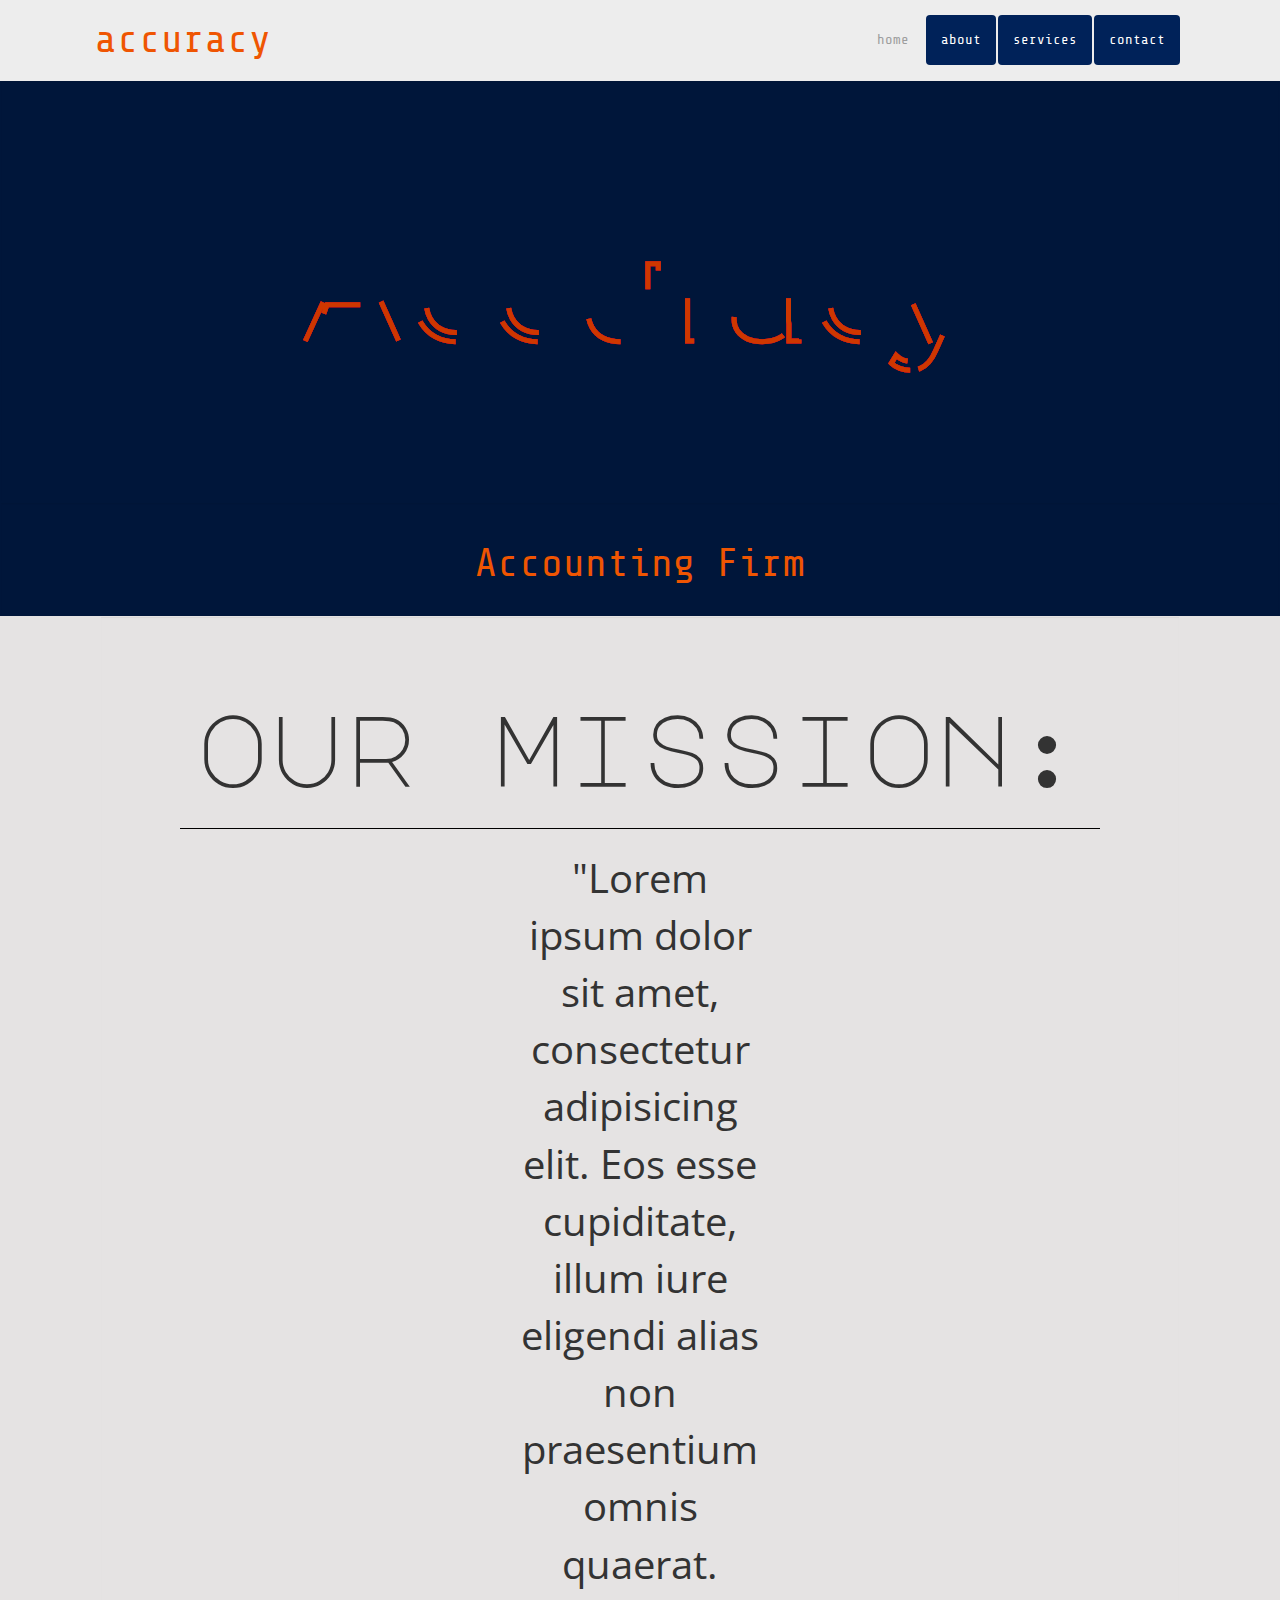
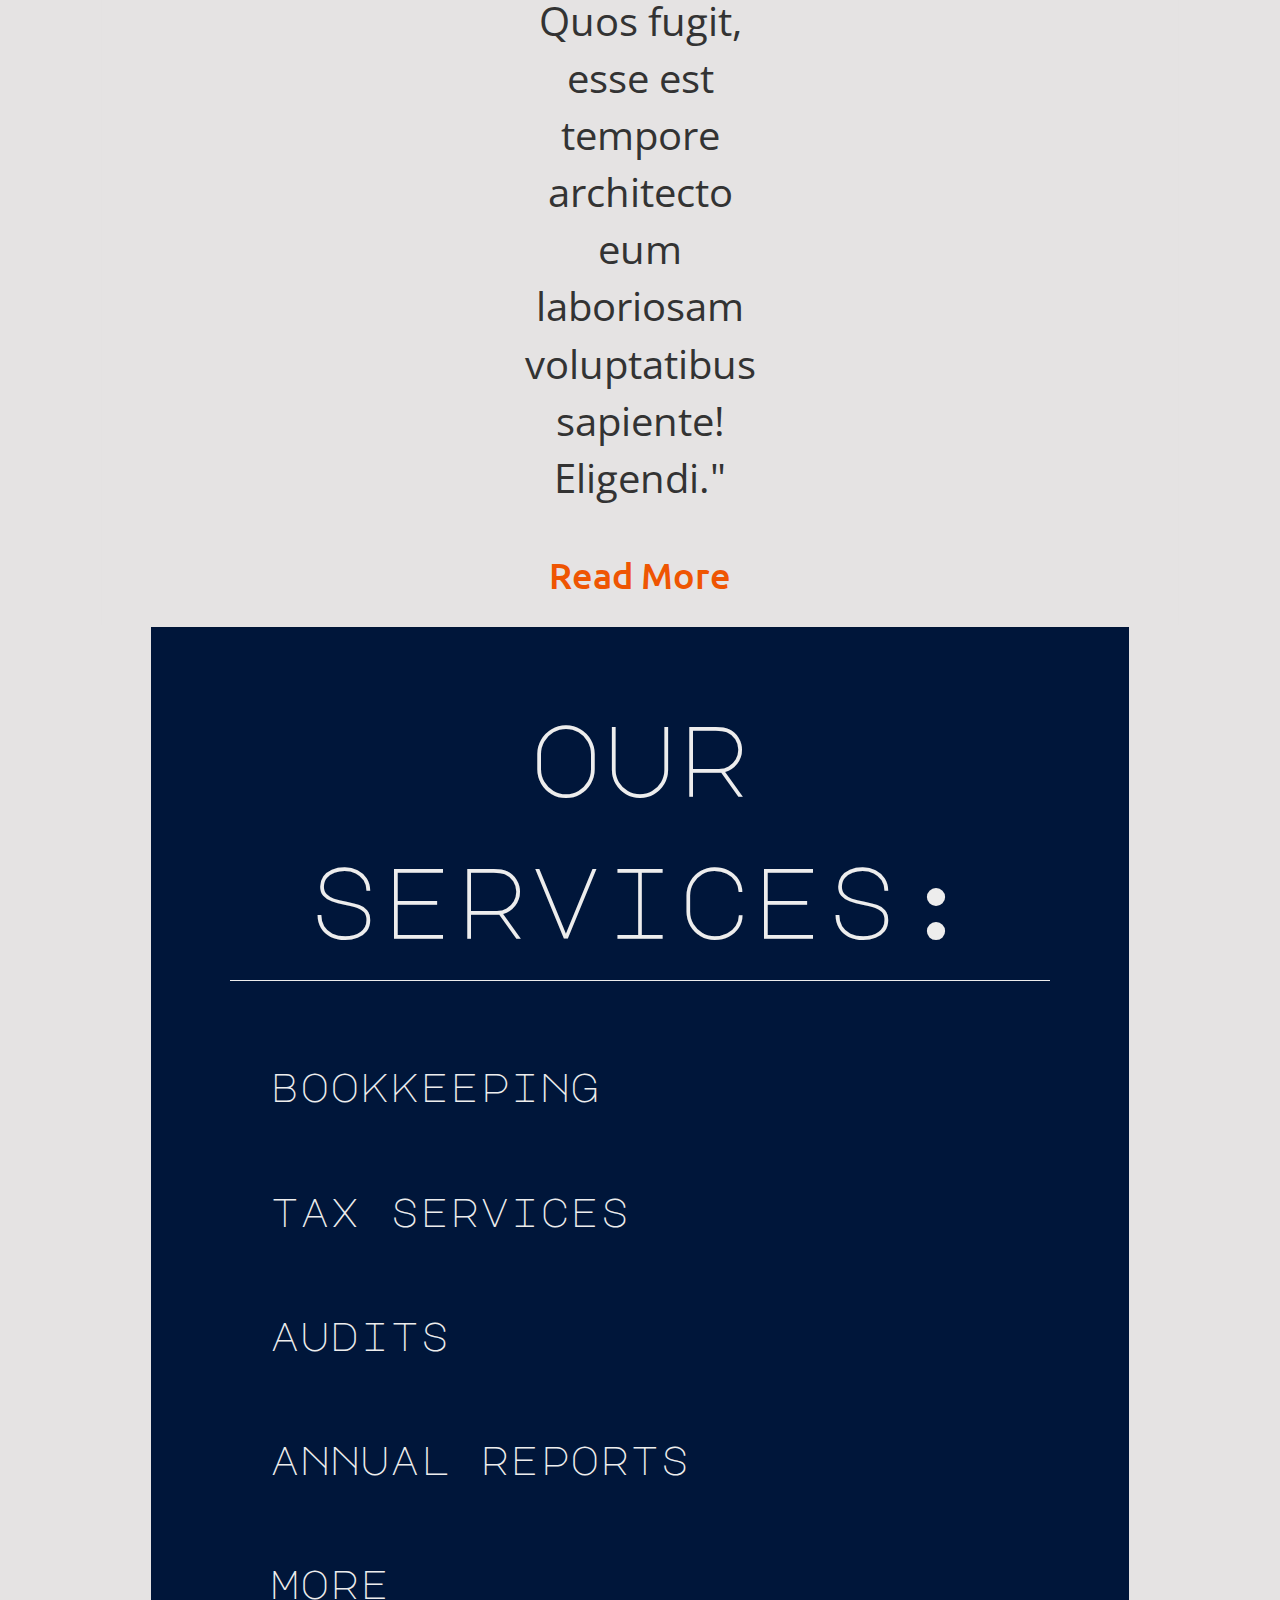
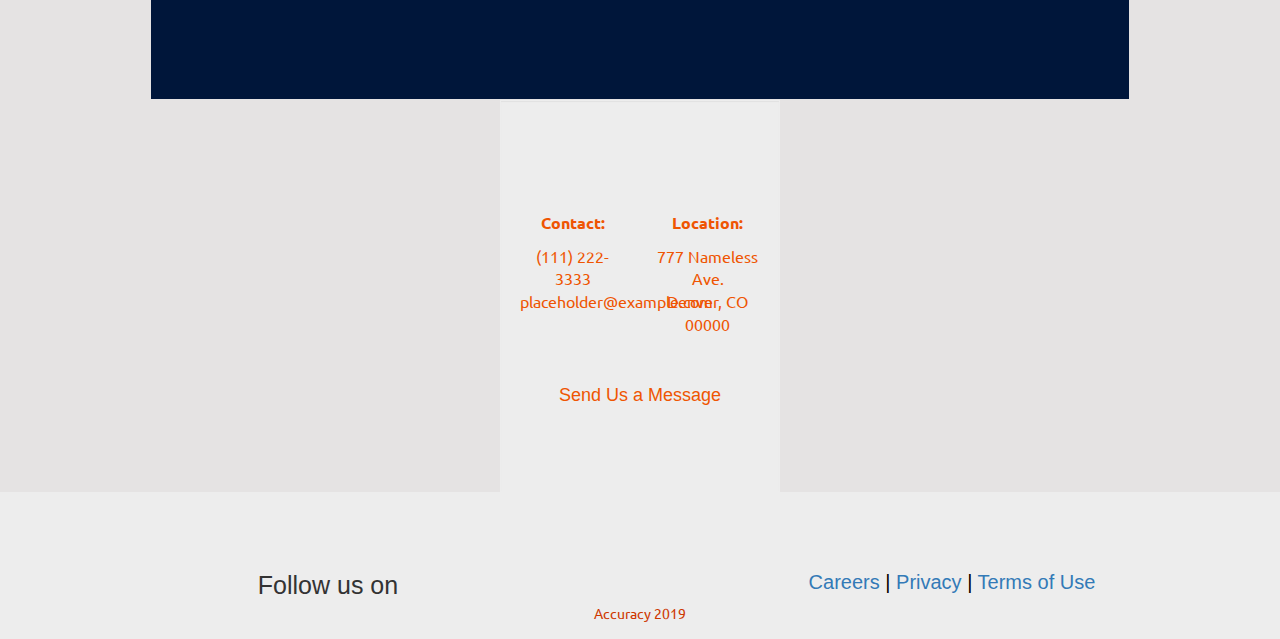
<file: index.html>
<!DOCTYPE html>
<html>
<head>
	<link href="https://fonts.googleapis.com/css?family=Major+Mono+Display|Ubuntu" rel="stylesheet">
	<link href="https://fonts.googleapis.com/css?family=Share+Tech+Mono" rel="stylesheet">
	<link href="https://fonts.googleapis.com/css?family=Sorts+Mill+Goudy:400i" rel="stylesheet">
	<link href="https://fonts.googleapis.com/css?family=Montserrat:400i" rel="stylesheet">
	<link href="https://fonts.googleapis.com/css?family=Open+Sans:400i" rel="stylesheet">
	<link rel="stylesheet" href="https://maxcdn.bootstrapcdn.com/bootstrap/3.3.7/css/bootstrap.min.css">
	<link rel="stylesheet" href="https://use.fontawesome.com/releases/v5.6.3/css/all.css" integrity="sha384-UHRtZLI+pbxtHCWp1t77Bi1L4ZtiqrqD80Kn4Z8NTSRyMA2Fd33n5dQ8lWUE00s/" crossorigin="anonymous">
	<link rel="stylesheet" type="text/css" href="style.css">
	<title>Accuracy - Home</title>
	<link rel="icon" type="image" href="a-icon.png">
</head>
<body>
	<nav class="navbar navbar-default navbar-inverse navbar-fixed-top">
		<div class="container-fluid">
			<div class="navbar-header">
				<a class="navbar-brand mono-font" href="index.html" style="font-size: 40px; margin-left: 50px; color: #ef5502;">accuracy</a>
			</div>
			<ul class="nav nav-pills navbar-nav navbar-right mono-font">
				<li><a href="index.html">home</a></li>
				<li class="active" id="navbar-buttons"><a href="about.html">about</a></li>
				<li class="active" id="navbar-buttons"><a href="services.html">services</a></li>
				<li class="active" id="navbar-buttons" style="margin-right: 85px;"><a href="contact.html">contact</a></li>
			</ul>
		</div>
	</nav>
	<div class="well accuracy" style="margin: 0px; border-radius: 0px;"><!-- animation to introduce website -->
		<div class="container-fluid">
			<svg viewBox="0 0 960 300">
				<symbol id="s-text">
					<text text-anchor="middle" x="50%" y="80%">Accuracy</text>
				</symbol>
				<g class = "g-ants">
					<use xlink:href="#s-text" class="text-copy"></use>
					<use xlink:href="#s-text" class="text-copy"></use>
					<use xlink:href="#s-text" class="text-copy"></use>
					<use xlink:href="#s-text" class="text-copy"></use>
					<use xlink:href="#s-text" class="text-copy"></use>
				</g>
			</svg>
		</div>
	</div>
	<div class="well" style="margin-right: 0px; margin-left: 0px; background-color: #00163a; border-color: #00163a;"	>
		<h1 class="mono-font" style="font-size: 40px; color: #ef5502;"><center>Accounting Firm</center></h1>
	</div>
	<div class="well">
		<div class="page-header" style="border-color: black; margin-left: 60px; margin-right: 60px;">
			<center class="mono-display-font" style="font-size: 100px;">our mission:</center>
		</div>
		<p class="open-sans-font mission-statement">"Lorem ipsum dolor sit amet, consectetur adipisicing elit. Eos esse cupiditate, illum iure eligendi alias non praesentium omnis quaerat. Quos fugit, esse est tempore architecto eum laboriosam voluptatibus sapiente! Eligendi."</p>
		<center><a href="about.html"><h1 class="ubuntu-font" style="color: #ef5502;">Read More <i class="fa fa-chevron-right" aria-hidden="true"></i></h1></a></center>
	</div>
	<div class="well" style="color: #ededed; background-color: #00163a; margin-left: 150px; margin-right: 150px;">
		<div class="page-header" style="border-color: #ededed; margin-left: 60px; margin-right: 60px;">	
			<center class="mono-display-font" style="font-size: 100px;">our services:</center>
		</div>
		<div class="mono-display-font" style="font-size: 40px; margin-left: 100px;">
			<br>
			<p>bookkeeping  <a href="services.html" style="color: #ce3700;"><i class="fa fa-chevron-right" aria-hidden="true"></i></a></p>
			<br>
			<p>tax services  <a href="services.html" style="color: #ce3700;"><i class="fa fa-chevron-right" aria-hidden="true"></i></a></p>
			<br>
			<p>audits  <a href="services.html" style="color: #ce3700;"><i class="fa fa-chevron-right" aria-hidden="true"></i></a></p>
			<br>
			<p>annual reports  <a href="services.html" style="color: #ce3700;"><i class="fa fa-chevron-right" aria-hidden="true"></i></a></p>
			<br>
			<p>more  <a href="services.html" style="color: #ce3700;"><i class="fa fa-chevron-right" aria-hidden="true"></i></a></p>
			<br>
		</div>
	</div>
	<div class="well" style="background-color: #ededed; border-color: #ededed; margin-left: 500px; margin-right: 500px; padding-top: 100px; padding-bottom: 75px;">
		<div class="row ubuntu-font" style="color: #ef5502; font-size: 16px;">
			<div class="col-md-6">
				<p><center><strong><i class="fa fa-phone" aria-hidden="true"></i> Contact:</strong></center></p>
				<p><center>(111) 222-3333<br/>placeholder@example.com</center></p>
			</div>
			<div class="col-md-6">
				<p><center><strong><i class="fa fa-location-arrow" aria-hidden="true"></i> Location:</strong></center></p>
				<p><center>777 Nameless Ave.<br/>Denver, CO 00000</center></p>
			</div>
		</div>
		<br>
		<a href="contact.html"><h1 style="font-size: 18px; color: #ef5502;"><center>Send Us a Message <i class="fa fa-chevron-right" aria-hidden="true"></i></center></h1></a>
	</div>
</body>
	<nav class="navbar navbar-default navbar-static-bottom">
		<div class="container-fluid">
			<center>
			<div class="row">
				<div class="col-md-6" style="font-size: 25px;">Follow us on <a href="#" target="_blank" style="color: black;"><i class="fab fa-linkedin"></i></a></div>
				<div class="col-md-6" style="font-size: 20px; color: black;"><a href="#" target="_blank">Careers</a> | <a href="#" target="_blank">Privacy</a> | <a href="#" target="_blank">Terms of Use</a></div>
			</div>
			</center>
			<center class="ubuntu-font" style="color: #ce3700">
				<i class="fa fa-copyright" aria-hidden="true"></i>
				<p>Accuracy 2019</p>
			</center>
		</div>
	</nav>
</html>
</file>
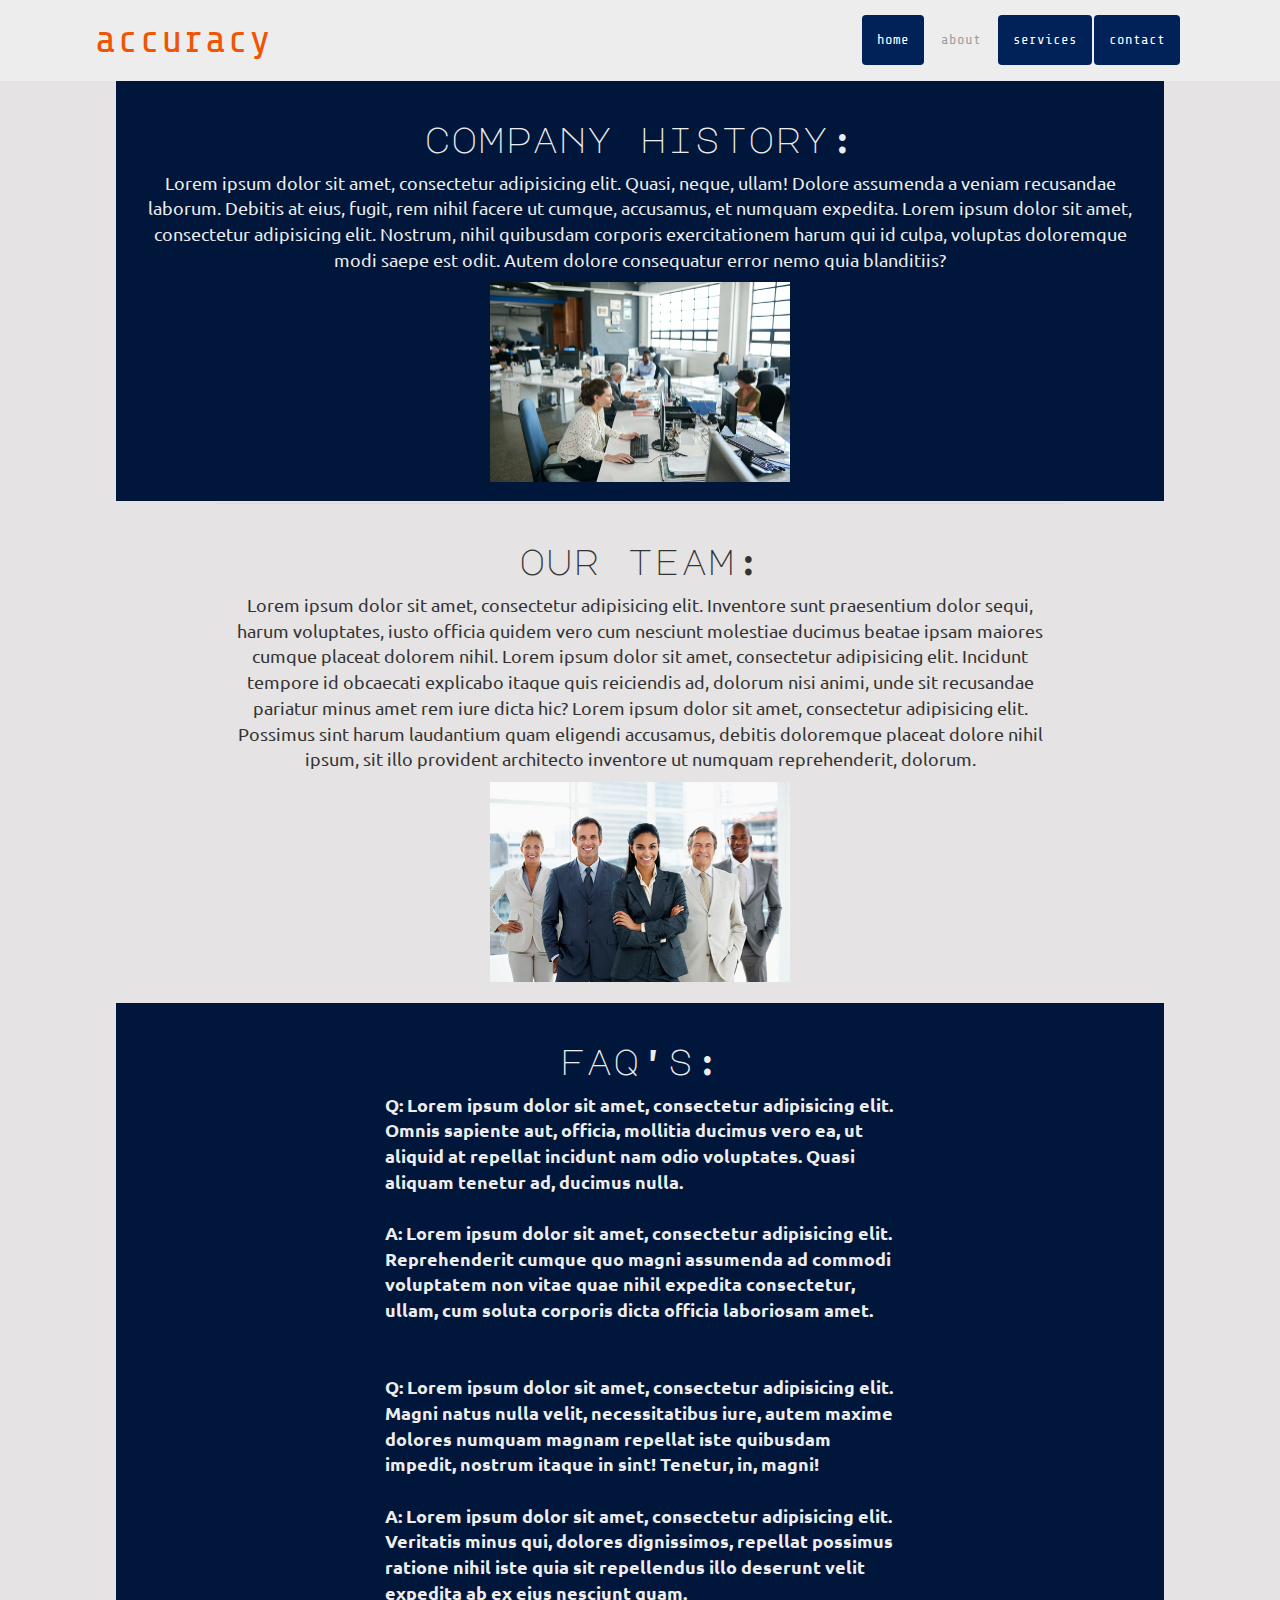
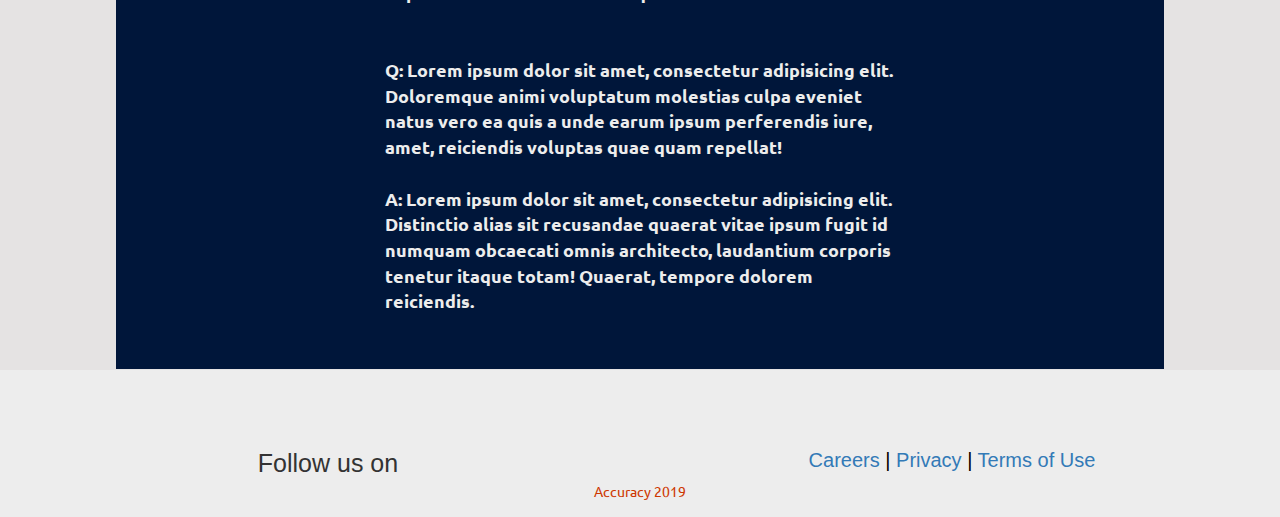
<file: about.html>
<!DOCTYPE html>
<html>
<head>
	<link href="https://fonts.googleapis.com/css?family=Major+Mono+Display|Ubuntu" rel="stylesheet">
	<link href="https://fonts.googleapis.com/css?family=Share+Tech+Mono" rel="stylesheet">
	<link rel="stylesheet" href="https://maxcdn.bootstrapcdn.com/bootstrap/3.3.7/css/bootstrap.min.css">
	<link rel="stylesheet" href="https://use.fontawesome.com/releases/v5.6.3/css/all.css" integrity="sha384-UHRtZLI+pbxtHCWp1t77Bi1L4ZtiqrqD80Kn4Z8NTSRyMA2Fd33n5dQ8lWUE00s/" crossorigin="anonymous">
	<link rel="stylesheet" type="text/css" href="style.css">
	<title>Accuracy - About</title>
	<link rel="icon" type="image" href="a-icon.png">
</head>
<body>
	<nav class="navbar navbar-default navbar-inverse navbar-fixed-top">
		<div class="container-fluid">
			<div class="navbar-header">
				<a class="navbar-brand mono-font" href="index.html" style="font-size: 40px; margin-left: 50px; color: #ef5502;">accuracy</a>
			</div>
			<ul class="nav nav-pills navbar-nav navbar-right mono-font">
				<li class="active" id="navbar-buttons"><a href="index.html">home</a></li>
				<li><a href="about.html">about</a></li>
				<li class="active" id="navbar-buttons"><a href="services.html">services</a></li>
				<li class="active" id="navbar-buttons" style="margin-right: 85px;"><a href="contact.html">contact</a></li>
			</ul>
		</div>
	</nav>
	<div class="container-fluid">
		<div class="well" style="background-color: #00163a; color: #ededed;">
			<center><h1 class="mono-display-font">company history:</h1>
			<p class="ubuntu-font" style="font-size: 18px;">Lorem ipsum dolor sit amet, consectetur adipisicing elit. Quasi, neque, ullam! Dolore assumenda a veniam recusandae laborum. Debitis at eius, fugit, rem nihil facere ut cumque, accusamus, et numquam expedita. Lorem ipsum dolor sit amet, consectetur adipisicing elit. Nostrum, nihil quibusdam corporis exercitationem harum qui id culpa, voluptas doloremque modi saepe est odit. Autem dolore consequatur error nemo quia blanditiis?</p>
			</center>
			<center><img src="office.jpg" alt="company history" height="200" width="300"></center>
		</div>
		<div class="well" style="margin-left: 200px; margin-right: 200px;">
			<center><h1 class="mono-display-font">our team:</h1>
			<p class="ubuntu-font" style="font-size: 18px;">Lorem ipsum dolor sit amet, consectetur adipisicing elit. Inventore sunt praesentium dolor sequi, harum voluptates, iusto officia quidem vero cum nesciunt molestiae ducimus beatae ipsam maiores cumque placeat dolorem nihil. Lorem ipsum dolor sit amet, consectetur adipisicing elit. Incidunt tempore id obcaecati explicabo itaque quis reiciendis ad, dolorum nisi animi, unde sit recusandae pariatur minus amet rem iure dicta hic? Lorem ipsum dolor sit amet, consectetur adipisicing elit. Possimus sint harum laudantium quam eligendi accusamus, debitis doloremque placeat dolore nihil ipsum, sit illo provident architecto inventore ut numquam reprehenderit, dolorum.</p>
			</center>
			<center><img src="team-of-people.png" alt="our team" height="200" width="300"></center>
		</div>
		<div class="well" style="background-color: #00163a; color: #ededed; ">
			<center><h1 class="mono-display-font">faq's:</h1></center>
			<p class="ubuntu-font" style="font-size: 18px; margin-left: 250px; margin-right: 250px;">
				<strong>Q: Lorem ipsum dolor sit amet, consectetur adipisicing elit. Omnis sapiente aut, officia, mollitia ducimus vero ea, ut aliquid at repellat incidunt nam odio voluptates. Quasi aliquam tenetur ad, ducimus nulla.</strong>
				<br>
				<br>
				<strong>A: Lorem ipsum dolor sit amet, consectetur adipisicing elit. Reprehenderit cumque quo magni assumenda ad commodi voluptatem non vitae quae nihil expedita consectetur, ullam, cum soluta corporis dicta officia laboriosam amet.</strong>
				<br>
				<br>
				<br>
				<strong>Q: Lorem ipsum dolor sit amet, consectetur adipisicing elit. Magni natus nulla velit, necessitatibus iure, autem maxime dolores numquam magnam repellat iste quibusdam impedit, nostrum itaque in sint! Tenetur, in, magni!</strong>
				<br>
				<br>
				<strong>A: Lorem ipsum dolor sit amet, consectetur adipisicing elit. Veritatis minus qui, dolores dignissimos, repellat possimus ratione nihil iste quia sit repellendus illo deserunt velit expedita ab ex eius nesciunt quam.</strong>
				<br>
				<br>
				<br>
				<strong>Q: Lorem ipsum dolor sit amet, consectetur adipisicing elit. Doloremque animi voluptatum molestias culpa eveniet natus vero ea quis a unde earum ipsum perferendis iure, amet, reiciendis voluptas quae quam repellat!</strong>
				<br>
				<br>
				<strong>A: Lorem ipsum dolor sit amet, consectetur adipisicing elit. Distinctio alias sit recusandae quaerat vitae ipsum fugit id numquam obcaecati omnis architecto, laudantium corporis tenetur itaque totam! Quaerat, tempore dolorem reiciendis.</strong>
				<br>
				<br>
			</p>			
		</div>
	</div>
</body>
	<nav class="navbar navbar-default navbar-static-bottom">
		<div class="container-fluid">
			<center>
			<div class="row">
				<div class="col-md-6" style="font-size: 25px;">Follow us on <a href="#" target="_blank" style="color: black;"><i class="fab fa-linkedin"></i></a></div>
				<div class="col-md-6" style="font-size: 20px; color: black;"><a href="#" target="_blank">Careers</a> | <a href="#" target="_blank">Privacy</a> | <a href="#" target="_blank">Terms of Use</a></div>
			</div>
			</center>
			<center class="ubuntu-font" style="color: #ce3700">
				<i class="fa fa-copyright" aria-hidden="true"></i>
				<p>Accuracy 2019</p>
			</center>
		</div>
	</nav>
</html>
</file>
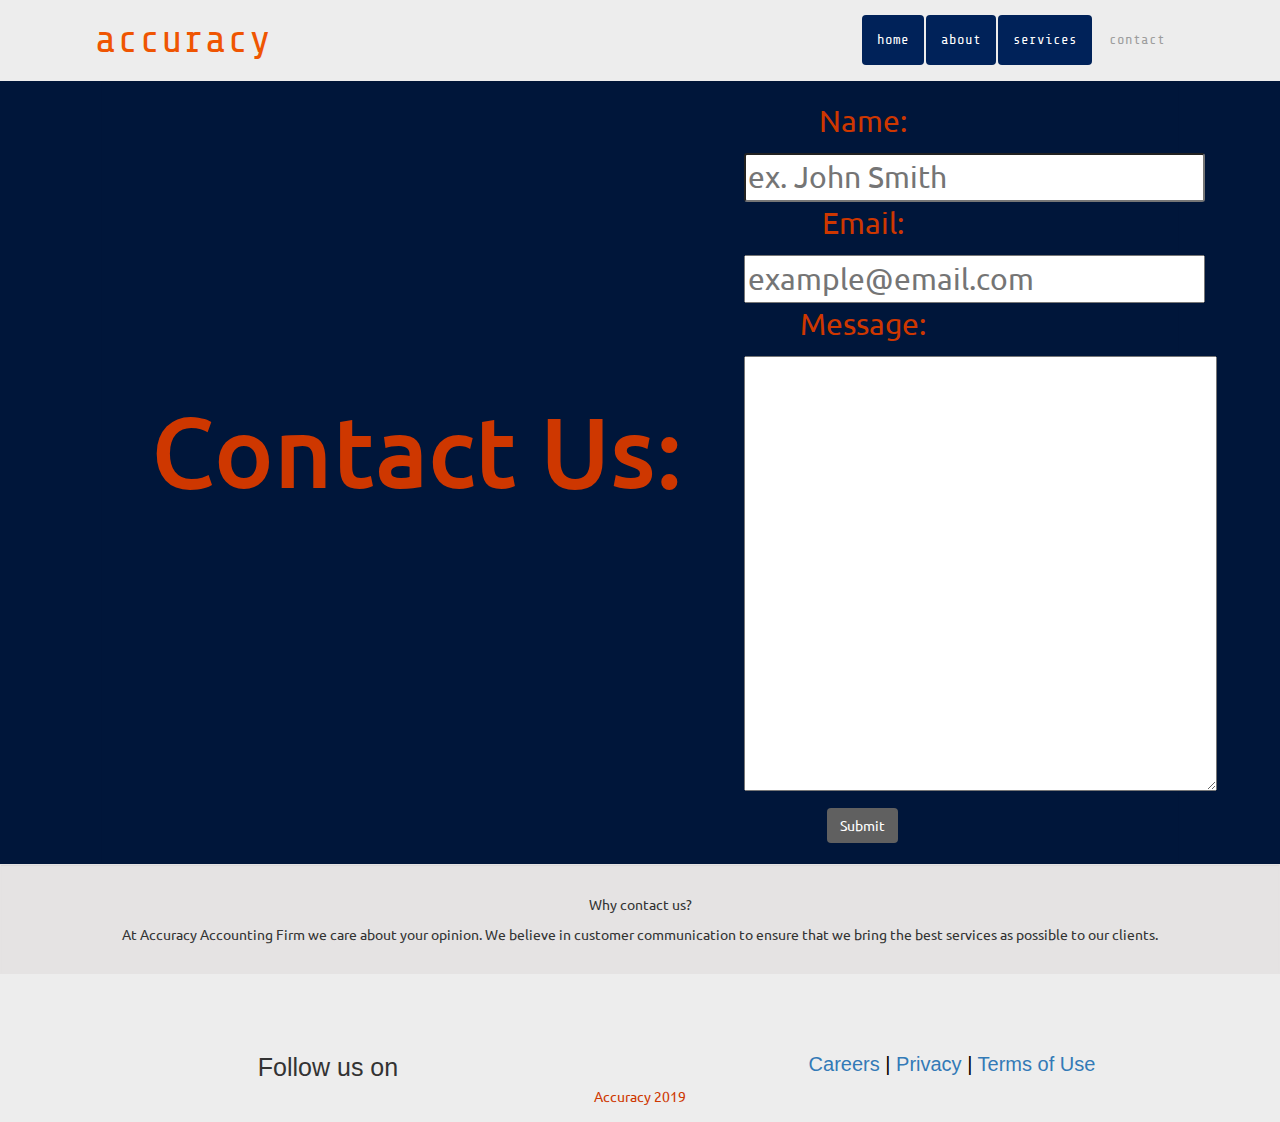
<file: contact.html>
<!DOCTYPE html>
<html>
<head>
	<link href="https://fonts.googleapis.com/css?family=Share+Tech+Mono" rel="stylesheet">
	<link rel="stylesheet" href="https://maxcdn.bootstrapcdn.com/bootstrap/3.3.7/css/bootstrap.min.css">
	<link href="https://fonts.googleapis.com/css?family=Ubuntu" rel="stylesheet">
	<link rel="stylesheet" type="text/css" href="style.css">
	<link rel="stylesheet" href="https://use.fontawesome.com/releases/v5.6.1/css/all.css" integrity="sha384-gfdkjb5BdAXd+lj+gudLWI+BXq4IuLW5IT+brZEZsLFm++aCMlF1V92rMkPaX4PP" crossorigin="anonymous">
	<title>Accuracy - Contact</title>
	<link rel="icon" type="image" href="a-icon.png">
</head>
<body style="background-color: #00163a;" >
	<nav class="navbar navbar-default navbar-inverse navbar-fixed-top">
		<div class="container-fluid">
			<div class="navbar-header">
				<a class="navbar-brand mono-font" href="index.html" style="font-size: 40px; margin-left: 50px; color: #ef5502;">accuracy</a>
			</div>
			<ul class="nav nav-pills navbar-nav navbar-right mono-font">
				<li class="active" id="navbar-buttons"><a href="index.html">home</a></li>
				<li class="active" id="navbar-buttons"><a href="about.html">about</a></li>
				<li class="active" id="navbar-buttons"><a href="services.html">services</a></li>
				<li style="margin-right: 85px;"><a href="contact.html">contact</a></li>
			</ul>
		</div>
	</nav>
	<div class="well ubuntu-font" style="font-size: 20px; background-color: #00163a; border-color: #00163a;">
		<div class="row">
			<center>
			<h1 class="col-md-7" style="font-size: 100px; color: #ce3700; padding-top: 275px;">Contact Us:</h1>
				<form class="col-md-3" style="font-size: 30px; color: #ce3700;">
					<p>Name:</p>
					<input  style="border-radius: 3px;" type="text" placeholder="ex. John Smith" required><br>
					<p>Email:</p>
					<input type="text" placeholder="example@email.com" required><br>
					<p>Message:</p>
					<textarea rows="10" cols="25"></textarea><br>
					<button class="btn" style="background-color: #606060; color: white;" type="submit" id="submit"><i class="fa fa-paper-plane" aria-hidden="true"></i> Submit</button>
				</form>
			</center>
		</div>
	</div>
	<div class="well ubuntu-font" style="margin-left: 0px; margin-right: 0px;">
		<p><center>Why contact us?</center></p>
		<p><center>At Accuracy Accounting Firm we care about your opinion. We believe in customer communication to ensure that we bring the best services as possible to our clients.</center></p>
	</div>
</body>
	<nav class="navbar navbar-default navbar-static-bottom">
		<div class="container-fluid">
			<center>
			<div class="row">
				<div class="col-md-6" style="font-size: 25px;">Follow us on <a href="#" target="_blank" style="color: black;"><i class="fab fa-linkedin"></i></a></div>
				<div class="col-md-6" style="font-size: 20px; color: black;"><a href="#" target="_blank">Careers</a> | <a href="#" target="_blank">Privacy</a> | <a href="#" target="_blank">Terms of Use</a></div>
			</div>
			</center>
			<center class="ubuntu-font" style="color: #ce3700">
				<i class="fa fa-copyright" aria-hidden="true"></i>
				<p>Accuracy 2019</p>
			</center>
		</div>
	</nav>
</html>
</file>
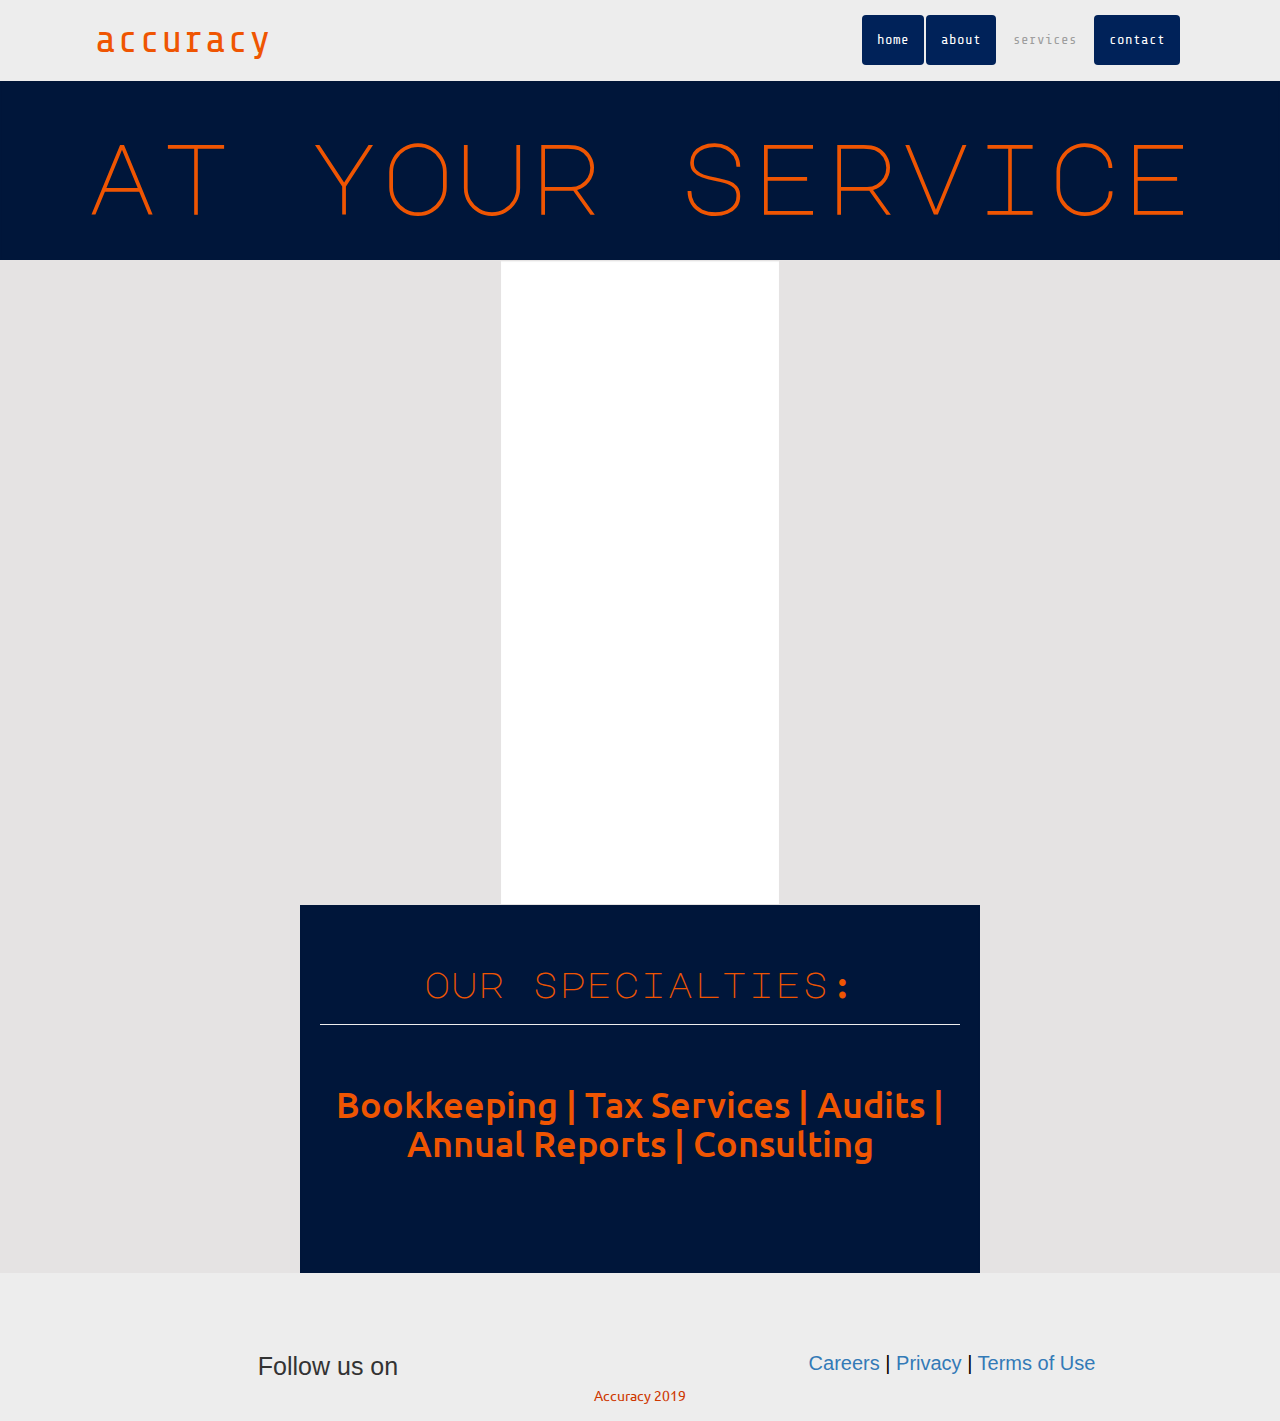
<file: services.html>
<!DOCTYPE html>
<html>
<head>
	<link href="https://fonts.googleapis.com/css?family=Share+Tech+Mono" rel="stylesheet">
	<link href="https://fonts.googleapis.com/css?family=Major+Mono+Display|Ubuntu" rel="stylesheet">
	<link href="https://fonts.googleapis.com/css?family=Share+Tech+Mono" rel="stylesheet">
	<link rel="stylesheet" href="https://maxcdn.bootstrapcdn.com/bootstrap/3.3.7/css/bootstrap.min.css">
	<link rel="stylesheet" href="https://use.fontawesome.com/releases/v5.6.3/css/all.css" integrity="sha384-UHRtZLI+pbxtHCWp1t77Bi1L4ZtiqrqD80Kn4Z8NTSRyMA2Fd33n5dQ8lWUE00s/" crossorigin="anonymous">
	<link rel="stylesheet" type="text/css" href="style.css">
	<title>Accuracy - Services</title>
	<link rel="icon" type="image" href="a-icon.png">
</head>
<body>
	<nav class="navbar navbar-default navbar-inverse navbar-fixed-top">
		<div class="container-fluid">
			<div class="navbar-header">
				<a class="navbar-brand mono-font" href="index.html" style="font-size: 40px; margin-left: 50px; color: #ef5502;">accuracy</a>
			</div>
			<ul class="nav nav-pills navbar-nav navbar-right mono-font">
				<li class="active" id="navbar-buttons"><a href="index.html">home</a></li>
				<li class="active" id="navbar-buttons"><a href="about.html">about</a></li>
				<li><a href="services.html">services</a></li>
				<li class="active" id="navbar-buttons" style="margin-right: 85px;"><a href="contact.html">contact</a></li>
			</ul>
		</div>
	</nav>
	<div class="well mono-display-font" style="background-color: #00163a; border-color: #00163a; margin-left: 0px; margin-right: 0px;">
		<h1 style="color: #ef5502; font-size: 100px;"><center>at your service</center></h1>
	</div>
	<div class="well" style="background-color: white; margin-right: 500px; margin-left: 500px;">
		<center>
			<div>
				<iframe src="https://calendar.google.com/calendar/b/1/embed?height=600&amp;wkst=1&amp;bgcolor=%23FFFFFF&amp;src=cherrycreekschools.org_59dcpp4634ofsnaus6j09hbrks%40group.calendar.google.com&amp;color=%230F4B38&amp;ctz=America%2FDenver" style="border-width:0" width="800" height="600" frameborder="0" scrolling="no"></iframe>
			</div>
		</center>
	</div>
	<div class="well" style="background-color: #00163a; border-color: #00163a; margin-left: 300px; margin-right: 300px;">
		<div class="page-header" style="border-color: #ededed">
			<h1 class="mono-display-font" style="color: #ef5502;"><center>our specialties:</center></h1>			
		</div>
		<center>
		<div class="ubuntu-font" style="color: #ef5502;">
			<br>
			<h1 style="color: #ef5502;"><a href="#" style="color: #ef5502;">Bookkeeping</a> | <a href="#" style="color: #ef5502;">Tax Services</a> | <a href="#" style="color: #ef5502;">Audits</a> | <a href="#" style="color: #ef5502;">Annual Reports</a> | <a href="#" style="color: #ef5502;">Consulting</a></h1>
			<h1><a href="#" style="color: #ef5502;"><i class="fa fa-chevron-down" aria-hidden="true" style="padding-right: 200px; padding-left: 150px;"></i></a><a href="#" style="color: #ef5502;"><i class="fa fa-chevron-down" aria-hidden="true" style="padding-right: 130px;"></i></a><a href="#" style="color: #ef5502;"><i class="fa fa-chevron-down" aria-hidden="true" style="padding-right: 200px;"></i></a><a href="#" style="color: #ef5502;"><i class="fa fa-chevron-down" aria-hidden="true" style="padding-right: 200px;"></i></a><a href="#" style="color: #ef5502;"><i class="fa fa-chevron-down" aria-hidden="true" style="padding-right: 100px;"></i></a></h1>
			<br>
		</div>
		</center>
	</div>
</body>
	<nav class="navbar navbar-default navbar-static-bottom">
		<div class="container-fluid">
			<center>
			<div class="row">
				<div class="col-md-6" style="font-size: 25px;">Follow us on <a href="#" target="_blank" style="color: black;"><i class="fab fa-linkedin"></i></a></div>
				<div class="col-md-6" style="font-size: 20px; color: black;"><a href="#" target="_blank">Careers</a> | <a href="#" target="_blank">Privacy</a> | <a href="#" target="_blank">Terms of Use</a></div>
			</div>
			</center>
			<center class="ubuntu-font" style="color: #ce3700">
				<i class="fa fa-copyright" aria-hidden="true"></i>
				<p>Accuracy 2019</p>
			</center>
		</div>
	</nav>
</html>
</file>
<file: style.css>
@import url(https://fonts.googleapis.com/css?family=Montserrat);

body{
	background-color: #e5e3e3;
	padding-top: 80px;
}
.navbar-default  {
	background-color: #ededed;
	border-color: #ededed;
	padding: 15px;
}
.nav-pills .active a{
	background-color: #002259 !important;
	color: #ededed;
}
.nav-pills .active a:hover{
	background-color: #ce3700 !important;
}
.mono-font {
	font-family: 'Share Tech Mono', monospace;
}
.navbar-static-bottom {
	border-radius: 0px;
	padding-top: 75px;
	padding-bottom: 5px;
	margin: 0;
}
.well {
	margin: 0 100px;
	border-radius: 0px;
	background-color: #e5e3e3;
	border-color: #e5e3e3;
}
.navbar-brand {
	margin-left: 85px;
}
.mission-statement {
	font-size: 80px;
}
.ubuntu-font {
	font-family: 'Ubuntu', sans-serif;
}
.mono-display-font {
	font-family: 'Major Mono Display', monospace;
}
.goudy-font {
	font-family: 'Sorts Mill Goudy', serif;
}
.montserrat.font{
	font-family: 'Montserrat', sans-serif;
}
.open-sans-font {
	font-family: 'Open Sans', sans-serif;
}
form {
	text-align: center;
}
.btn:hover {
	background-color: #ef5502 !important;
}
.mission-statement {
	text-align: center;
	padding-left: 400px;
	padding-right: 400px;
	padding-bottom: 30px;
	font-size: 40px;
}
.accuracy {
	background-color: #00163a;
	border-color: #00163a;
	margin: 0;
	padding-top: 20px;
	padding-bottom: 100px;
	border-radius: 0px;
}
svg {
    display: block;
    font: 10.5em 'Montserrat';
    width: 960px;
    height: 300px;
    margin: 0 auto;
}

.text-copy {
    fill: none;
    stroke: white;
    stroke-dasharray: 6% 29%;
    stroke-width: 5px;
    stroke-dashoffset: 0%;
    animation: stroke-offset 5.5s infinite linear;
}

.text-copy:nth-child(1){
	stroke: #4D163D;
	animation-delay: -1;
}

.text-copy:nth-child(2){
	stroke: #840037;
	animation-delay: -2s;
}

.text-copy:nth-child(3){
	stroke: #BD0034;
	animation-delay: -3s;
}

.text-copy:nth-child(4){
	stroke: #BD0034;
	animation-delay: -4s;
}

.text-copy:nth-child(5){
	stroke: #ce3700;
	animation-delay: -5s;
}

@keyframes stroke-offset{
	100% {stroke-dashoffset: -35%;}
}
</file>
